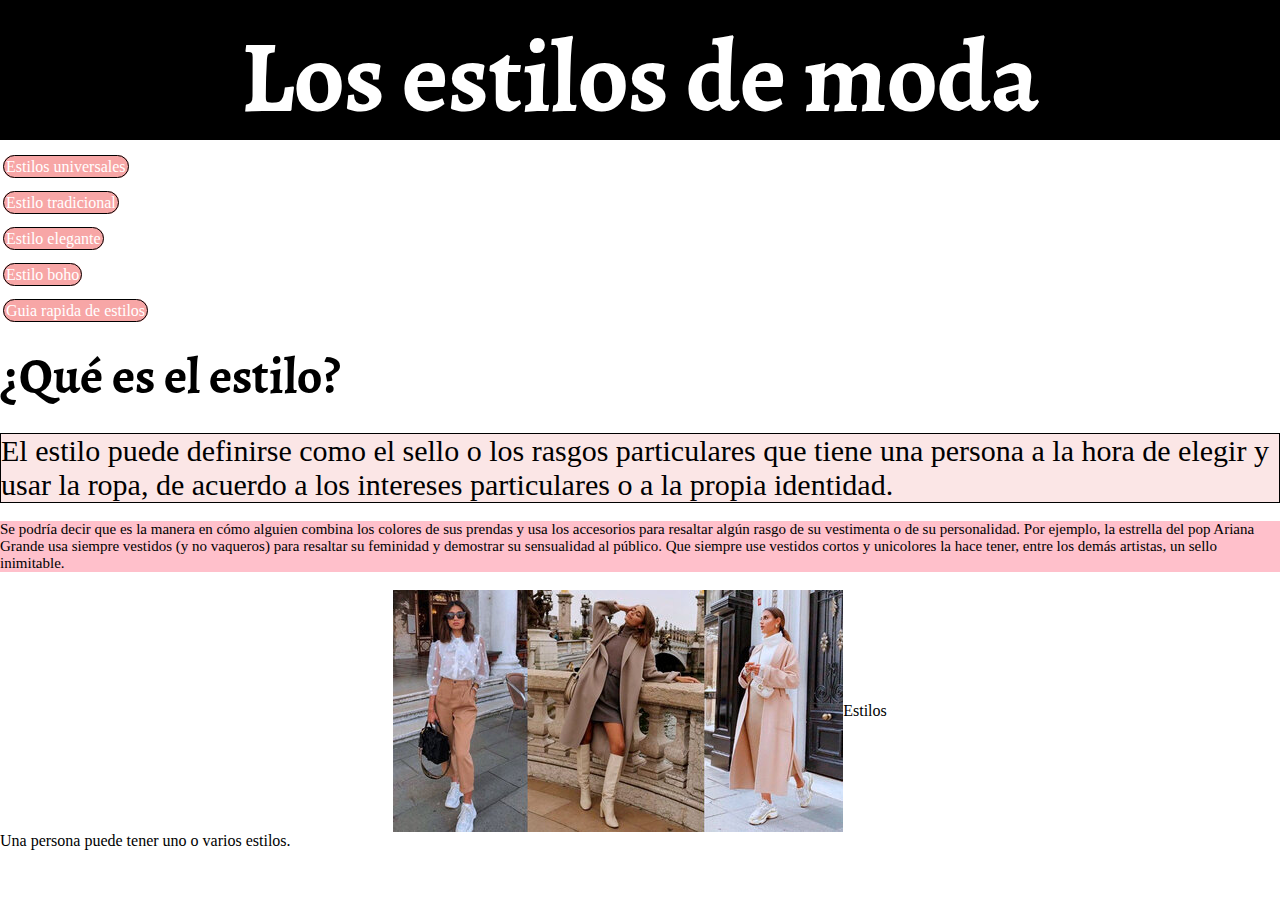
<file: Practica 2.2/index.html>
<!DOCTYPE html>
<html>
 
    <head>
      <title> Los estilos de moda</title>  
      <link rel="stylesheet" href="./css/style.css">
      <!-- internos -->
       <style> h1{
        display: flex;
            background-color: black;
            color: white ;
            font-size: 100px;
            font-weight: bold;
            height: 140px;
            justify-content: center;
        } </style>
    </head> 
    
 <body>  
     <header>
        <h1 >Los estilos de moda </h1> 
      
       <br>
        <nav> 
            <ul>
                <li> <a href="./universales.html" target="_blank"> Estilos universales</a> </li>
                <br>
                <li> <a href="./tradicional.html" target="_blank"> Estilo tradicional</a> </li>
                <br>
                <li> <a href="./elegante.html" target="_blank"> Estilo elegante</a> </li>
                <br>
                <li> <a href="./boho.html" target="_blank"> Estilo boho</a> </li>
                <br>
                <li> <a href="./resumen.html" target="_blank"> Guia rapida de estilos</a> </li>
               

        </nav>
    </header> 

    <Main>

        <article>
            <section>
                <br>
                <h2  style="color:rgb(0, 0, 0)" >¿Qué es el estilo?</h2>    <!-- estilos en linea -->
                <br>
                
                <p class="primer-parrafo bg-red text-white " id="text-unico" >
                    El estilo puede definirse como el sello o los rasgos particulares que tiene una persona a la hora 
                    de elegir y usar la ropa, de acuerdo a los intereses particulares o a la propia identidad.
                </p>
                <br>
                    <p class="segundo-parrafo" >
                        Se podría decir que es la manera en cómo alguien combina los colores de sus prendas y usa los accesorios para resaltar algún rasgo
                        de su vestimenta o de su personalidad. Por ejemplo, la estrella del pop Ariana Grande usa siempre vestidos (y no vaqueros) para resaltar
                        su feminidad y demostrar su sensualidad al público. Que siempre use vestidos cortos y unicolores la hace tener, entre los demás artistas, 
                        un sello inimitable.              
                    </p>
                    <br>
                    <figure>
                        <img src="./img/estilo.jpg" alt="">
                        <figcaption> Estilos</figcaption>
                    </figure>
           
          
            </section>
                          
            
        <aside>
           Una persona puede tener uno o varios estilos.
        </aside>

        </article>
    </Main>
 </body>
</html>
</file>
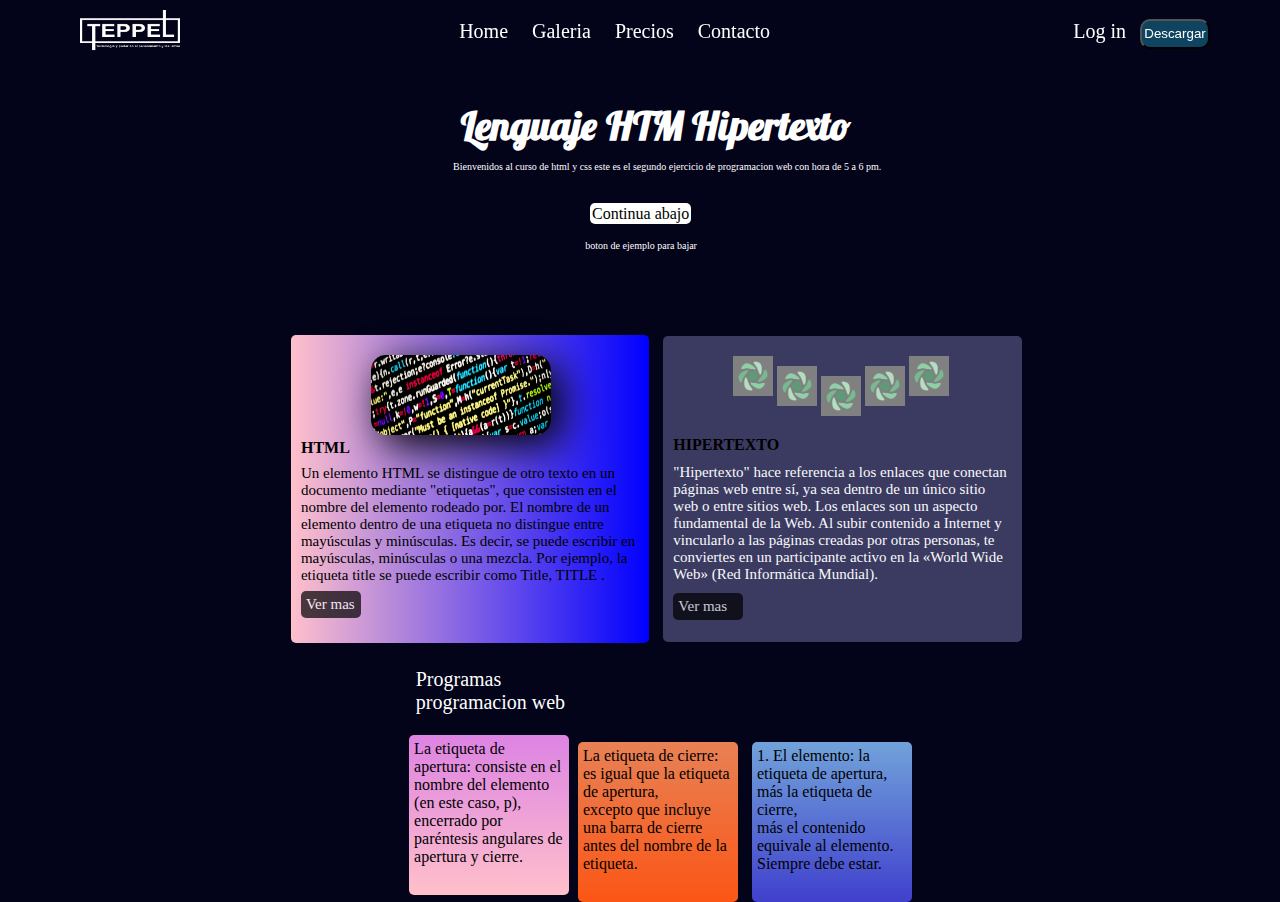
<file: Practica 2.5/index.html>
<!DOCTYPE html>
<html lang="es">

<head>
  <meta charset="UTF-8">
  <title>Interfaz</title>
  <link rel="stylesheet" href="./css/style.css">
</head>

<body>
     
    <header>
    <div class="logo">
        <img src="./img/logo3.png" alt="">
    </div>
    <nav>
      <ul>
        <li><a href="">Home</a></li>
        <li><a href="">Galeria</a></li>
        <li><a href="">Precios</a></li>
        <li><a href="">Contacto</a></li>
      </ul>

      <ul class="extras">
        <li><a href="">Log in</a></li>
        <input type="submit" value="Descargar" >
      </ul>
      
    
    </nav>


    

  </header>

   <main>
     <section >
       <!-- <div class="contenido"> -->
        <div class="text"> 
          
          <h1>Lenguaje HTM  Hipertexto </h1> 
            <p>Bienvenidos al curso de html y css este es el 
            segundo  ejercicio de programacion web con hora de 5 a 6 pm.</p>  
            </div>
    </section >
      
      <div class="segunda">
                        
         <li><a href="">Continua abajo</a></li>
          <p>boton de ejemplo para bajar</p>    
      </div>
      
      <section class="contenedores">

        <div class="contenedor1">

          <img src="./img/uno.jpg" alt=""> 
          <h1>HTML</h1>
          <a > Un elemento HTML se distingue de otro texto en un documento mediante "etiquetas", 
            que consisten en el nombre del elemento rodeado por. El nombre de un elemento 
            dentro de una etiqueta no distingue entre mayúsculas y minúsculas. Es decir, se puede 
            escribir en mayúsculas, minúsculas o una mezcla. Por ejemplo, la etiqueta title se 
              puede escribir como Title, TITLE .</a>
              <li>Ver mas</li>

              
        
             
        </div>
 
        <div class="contenedor2">
          <div class="espacios">
          <div class="espacio1">  <img src="./img/lo.png" alt=""> </div>
          <div class="espacio2"> <img src="./img/lo.png" alt=""> </div>
          <div class="espacio3"> <img src="./img/lo.png" alt=""> </div>
          <div class="espacio4"> <img src="./img/lo.png" alt=""> </div>
          <div class="espacio5"> <img src="./img/lo.png" alt=""> </div> </div>
          <h1>HIPERTEXTO </h1>
           <a>"Hipertexto" hace referencia a los enlaces que conectan páginas web entre sí, 
            ya sea dentro de un único sitio web o entre sitios web. Los enlaces son un
             aspecto fundamental de la Web. Al subir contenido a Internet y vincularlo a las
              páginas creadas por otras personas, te conviertes en un participante activo 
              en la «World Wide Web» (Red Informática Mundial). </a>  
              <li>Ver mas</li>
             
         </div>

          <div class="baja">
            <p>Programas <br> programacion web</p>
         </div >
         
        <div class="contenedores2">
          <div class="cont3">
                    
                   <a>La etiqueta de apertura: consiste en el nombre del elemento (en este caso, p),<br>
                     encerrado por paréntesis angulares de apertura y cierre.   </a>  
         </div> 

          <div class="cont4">
         <a>La etiqueta de cierre: es igual que la etiqueta de apertura, <br>
          excepto que incluye una barra de cierre antes del nombre de la etiqueta. </a> 
          </div>   
          
          <div class="cont5">
          <a>1.	El elemento: la etiqueta de apertura, más la etiqueta de cierre, <br> 
            más el contenido equivale al elemento. Siempre debe estar.</a>  
          </div> 

      </div>  
   

    </section> 
  </main>  
</body> 
</html>
</file>
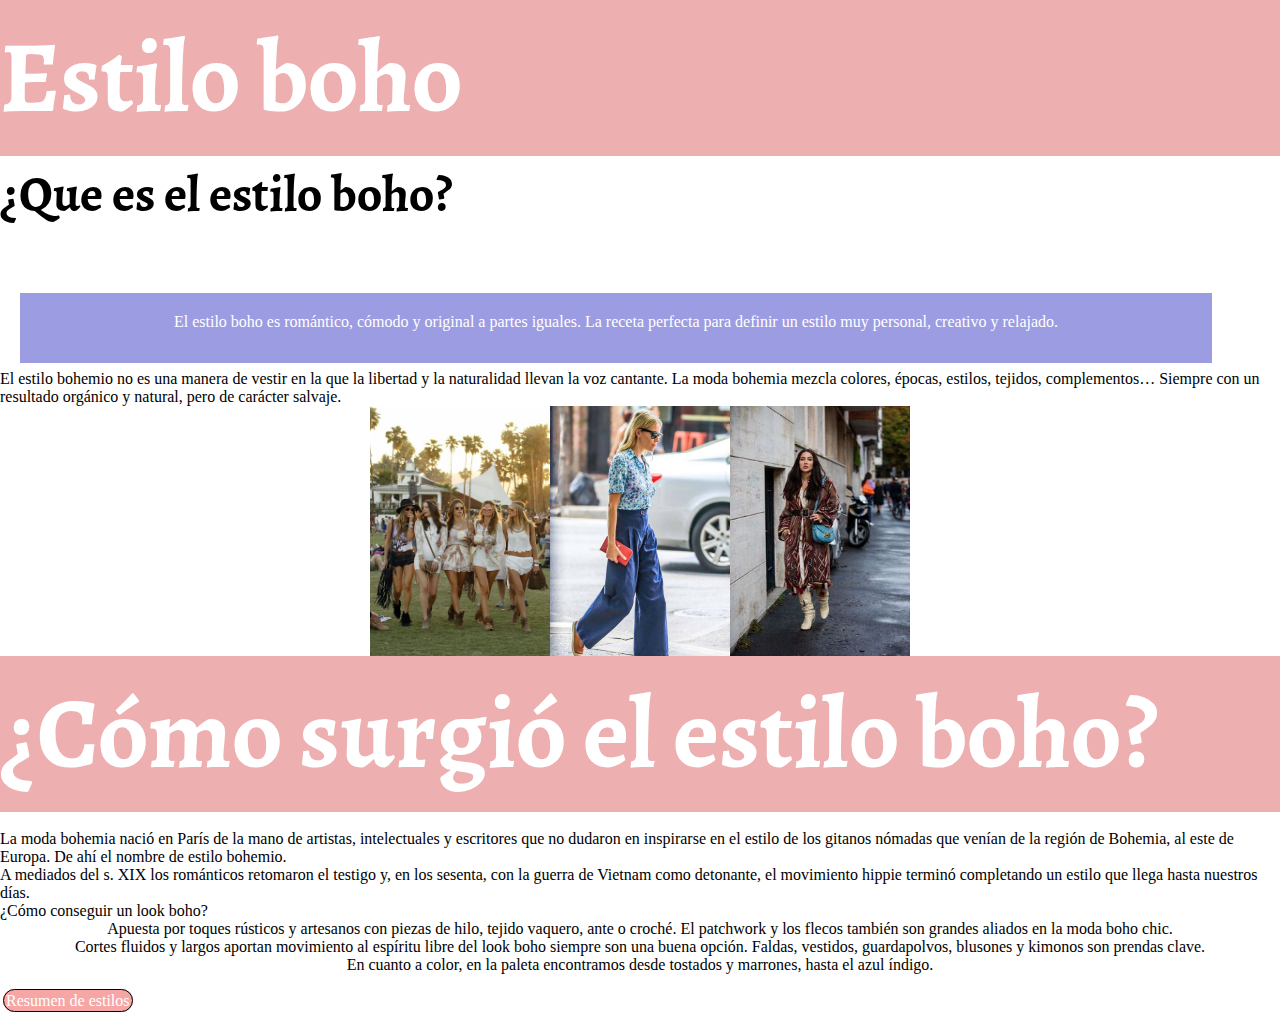
<file: Practica 2.2/boho.html>
<!DOCTYPE html>
<html>
 <body>
    <head>
      <title> Estilo Boho</title>  
      <link rel="stylesheet" href="css/style.css">
    </head> 
    

    <Main>

        <article>
            <section>
              
                <h1>Estilo boho</h1>
                <h2>¿Que es el estilo boho?</h2>
                
                <p class="contenedor">
                    El estilo boho es romántico, cómodo y original a partes iguales. 
                    La receta perfecta para definir un estilo muy personal, creativo y relajado. 
                </p>
                
                    <p  >
                        El estilo bohemio no es una manera de vestir en la que la libertad y la naturalidad 
                        llevan la voz cantante. La moda bohemia mezcla colores, épocas, estilos, tejidos, 
                        complementos… Siempre con un resultado orgánico y natural, pero de carácter salvaje.
                              
                    </p>

            

                    
                    <figure>
                        <img src="./img/boho1.jpg" alt="" height="250px" width="180px">
                        <img src="./img/boho2.jpg" alt="" height="250px" width="180px">
                        <img src="./img/boho3.jpg" alt="" height="250px" width="180px">
                        
                    
                    </figure>
           
          
            </section>

            <section>
                 <h1>¿Cómo surgió el estilo boho?</h1>
                 <br>
                 <p> La moda bohemia nació en París de la mano de artistas, intelectuales y 
                    escritores que no dudaron en inspirarse en el estilo de los gitanos nómadas 
                    que venían de la región de Bohemia, al este de Europa. De ahí el nombre de 
                    estilo bohemio.
                    <br>
                    A mediados del s. XIX los románticos retomaron el testigo y, en los sesenta,
                    con la guerra de Vietnam como detonante, el movimiento hippie terminó completando
                    un estilo que llega hasta nuestros días.
            
                   </p>

                   <p>¿Cómo conseguir un look boho?</p>
                    <ul>
                        <li>  Apuesta por toques rústicos y artesanos con piezas de hilo, 
                              tejido vaquero, ante o croché. El patchwork y los flecos también
                               son grandes aliados en la moda boho chic.</li> 
                        <li>Cortes fluidos y largos aportan movimiento al espíritu libre del look boho 
                            siempre son una buena opción. Faldas, vestidos, guardapolvos, blusones y kimonos
                             son prendas clave.</li> 
                        <li>En cuanto a color, en la paleta encontramos desde tostados y marrones, hasta el azul índigo.</li>
                        </ul>

            </section>
            <br>
              
            <a href="./resumen.html" target="_blank"> Resumen de estilos</a>
        
        
       

        </article>
    </Main>
 </body>
</html>
</file>
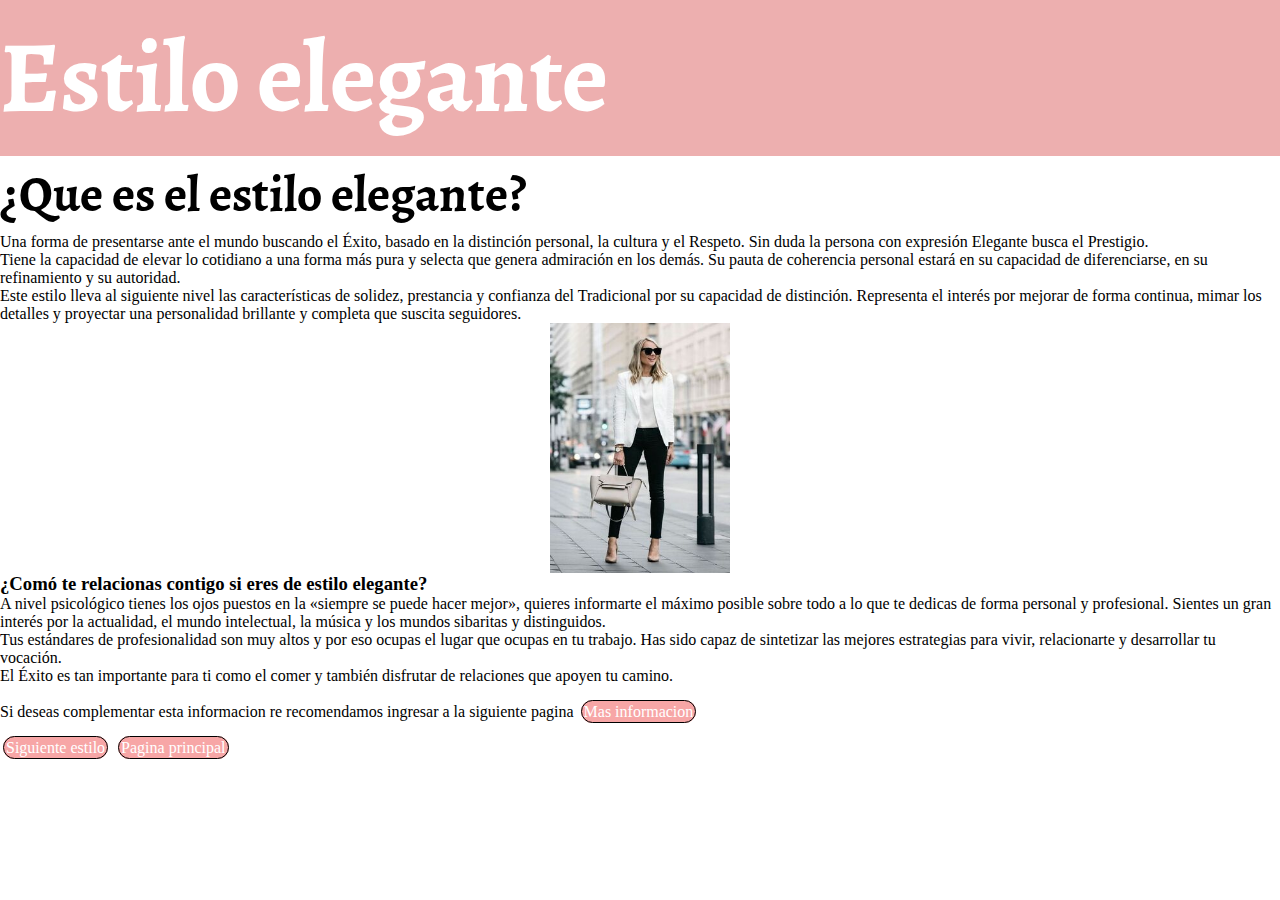
<file: Practica 2.2/elegante.html>
<!DOCTYPE html>
<html>
    <head>
      <title> Estilo Elegante</title> 
      <link rel="stylesheet" href="./css/style.css"> 
    </head> 
 <body>
    
    

    <Main>

        <article>
            <section>
              
                <h1>Estilo elegante</h1>
                <h2>¿Que es el estilo elegante?</h2>
                
                <p  >
                    Una forma de presentarse ante el mundo buscando el Éxito, 
                    basado en la distinción personal, la cultura y el Respeto.
                     Sin duda la persona con expresión Elegante busca el Prestigio. 
                    <br>
                    Tiene la capacidad de elevar lo cotidiano a una forma más pura y 
                    selecta que genera admiración en los demás. Su pauta de coherencia
                     personal estará en su capacidad de diferenciarse, en su refinamiento
                     y su autoridad.
                </p>
                
                    <p  >
                        Este estilo lleva al siguiente nivel las características de solidez, 
                        prestancia y confianza del Tradicional por su capacidad de distinción.
                        Representa el interés por mejorar de forma continua, mimar los detalles 
                        y proyectar una personalidad brillante y completa que suscita seguidores.
                              
                    </p>

            

                    
                    <figure>
                        <img src="./img/Elegante.jpg" alt="" height="250px" width="180px">
                        
                    
                    </figure>
           
          
            </section>

            <section>
                 <h3>¿Comó te relacionas contigo si eres de estilo elegante? </h3>
                 <p>  A nivel psicológico tienes los ojos puestos en la «siempre se puede hacer mejor», 
                    quieres informarte el máximo posible sobre todo a lo que te dedicas de forma personal
                     y profesional. Sientes un gran interés por la actualidad, el mundo intelectual, la música 
                     y los mundos sibaritas y distinguidos.
                    <br>
                    Tus estándares de profesionalidad son muy altos y por eso ocupas el lugar que ocupas en tu trabajo. 
                    Has sido capaz de sintetizar las mejores estrategias para vivir, relacionarte y desarrollar tu vocación.
                <br>
                    El Éxito es tan importante para ti como el comer y también disfrutar de relaciones que apoyen tu camino.
                   </p>
                   <br>

            </section>

              
            <aside>
                Si deseas complementar esta informacion re recomendamos 
                ingresar a la siguiente pagina 
                <a href="https://consultoradeimagen.com/cual-es-el-estilo-elegante-y-que-comunica/" target="_blank"> Mas informacion</a>

            </aside>
                      
            <br>
            <a href="./boho.html" target="_blank"> Siguiente estilo</a>
            <a href="./index.html" target="_blank"> Pagina principal</a>

        </article>
    </Main>
 </body>
</html>
</file>
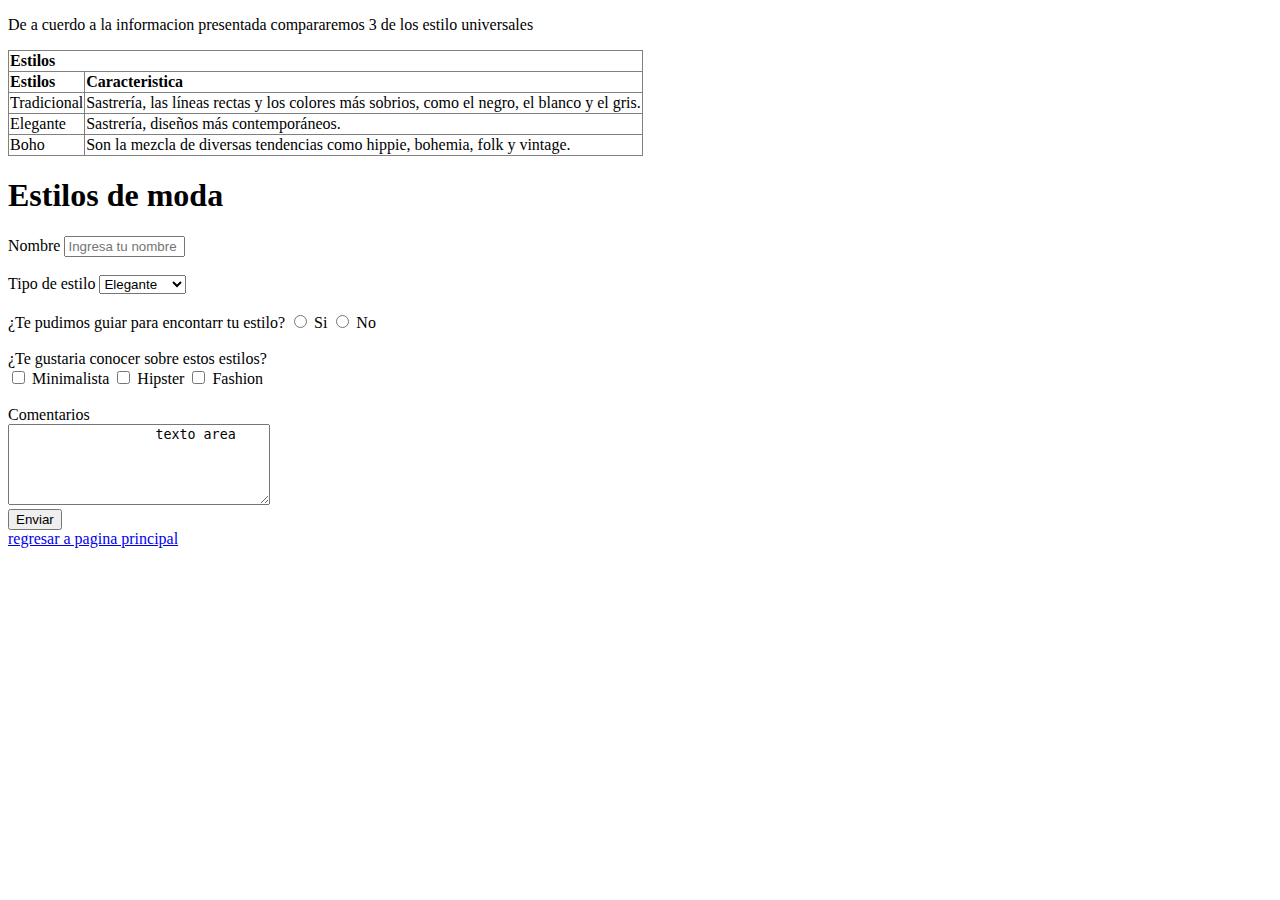
<file: Practica 2.2/resumen.html>
<!DOCTYPE html>
<html>

    <head>
        <!-- <link rel="stylesheet" href="./css/style.css"> -->
   
        <title>Guia rapida</title>
        <style>
            table{
    
                border-collapse: collapse;
            }
        </style>
    </head>
    
    <body>
        <p> De a cuerdo a la informacion presentada compararemos 3 de los estilo universales</p>
        <table border="1px"  class="contenedor2">
            <thead>
                <tr>
                    <td colspan="4" > <b>Estilos</b>  </td>
                </tr>
            </thead>
            <tbody>
                <tr>
                    <td> <b>Estilos</b></td>
                    <td> <b>Caracteristica</b></td>
                  
                </tr>
                <tr>
                    <td rowspan="1">Tradicional</td>
                    <td colspan="1"> Sastrería, las líneas rectas y los 
                        colores más sobrios, como el negro, el blanco y el gris.  </td>
                
                   
                </tr>
        
                <tr>
                    <td colspan="1">Elegante</td>
                    <td colspan="1"> Sastrería, diseños 
                        más contemporáneos.</td>
    
                </tr>
                <tr>
                    <td rowspan="3">Boho</td>
                    <td rowspan="3">Son la mezcla de diversas tendencias como hippie, 
                        bohemia, folk y vintage. </td>
                    
                </tr>
              
            </tbody>
        </table>
      

        <div class="contenedor-rojo">
        
            <h1> Estilos de moda</h1>
             
            <form action="estilo.php" method="get" >
                
                <label for="usu"> Nombre </label>
                <input type="text" id="usu" name="nombre" size="12" required minlength="8" maxlength="12" placeholder="Ingresa tu nombre"> 
           
                 <br> 
                 <br> 
                 <label for="tipo">Tipo de estilo</label> 
                 <select name="tipochile" id="tipo" required>
                    <option value="opcion 1">Boho</option>
                    <option value="opcion 2" selected>Elegante</option>
                    <option value="opcion 3">Tradicional </option>
                     
                 </select>
    
                 <br> 
                 <br> 
                 <label for="cantidadchile">¿Te pudimos guiar para encontarr tu estilo? </label>
                 <input type="radio" name="opciones" id="opcion1" value="si" required>
                 <label for="opcion1">Si</label>
    
                 <input type="radio" name="opciones" id="opcion2" value="no" required>
                 <label for="opcion2">No</label>
    
                 <br> 
                 <br> 
                 <label for="cantidadchile"> ¿Te gustaria conocer sobre estos estilos? </label>
                 <br> 
                 <input type="checkbox" name="opciones" id="bufalo" value="bufalo" >
                 <label for="bufalo"> Minimalista </label>
    
                 <input type="checkbox" name="opciones" id="val" value="opcion1" >
                 <label for="val"> Hipster</label>
    
                 <input type="checkbox" name="opciones" id="ta" value="opcion1" >
                 <label for="ta"> Fashion</label>
                 
                 <br> 
                 <br>
                 <label for="area1"> Comentarios </label>
                 <br>
                 <textarea name="area1" id="area1" cols="30" rows="5" required>
                  texto area 
                 </textarea>
                 
                 <br>
                 <input type="submit" value="Enviar" required> 
                
    
                 
                 
    
    
    
            </form>
        </div>

        <a href="./index.html"> regresar a pagina principal</a>
       
    


 </body>
</html>
</file>
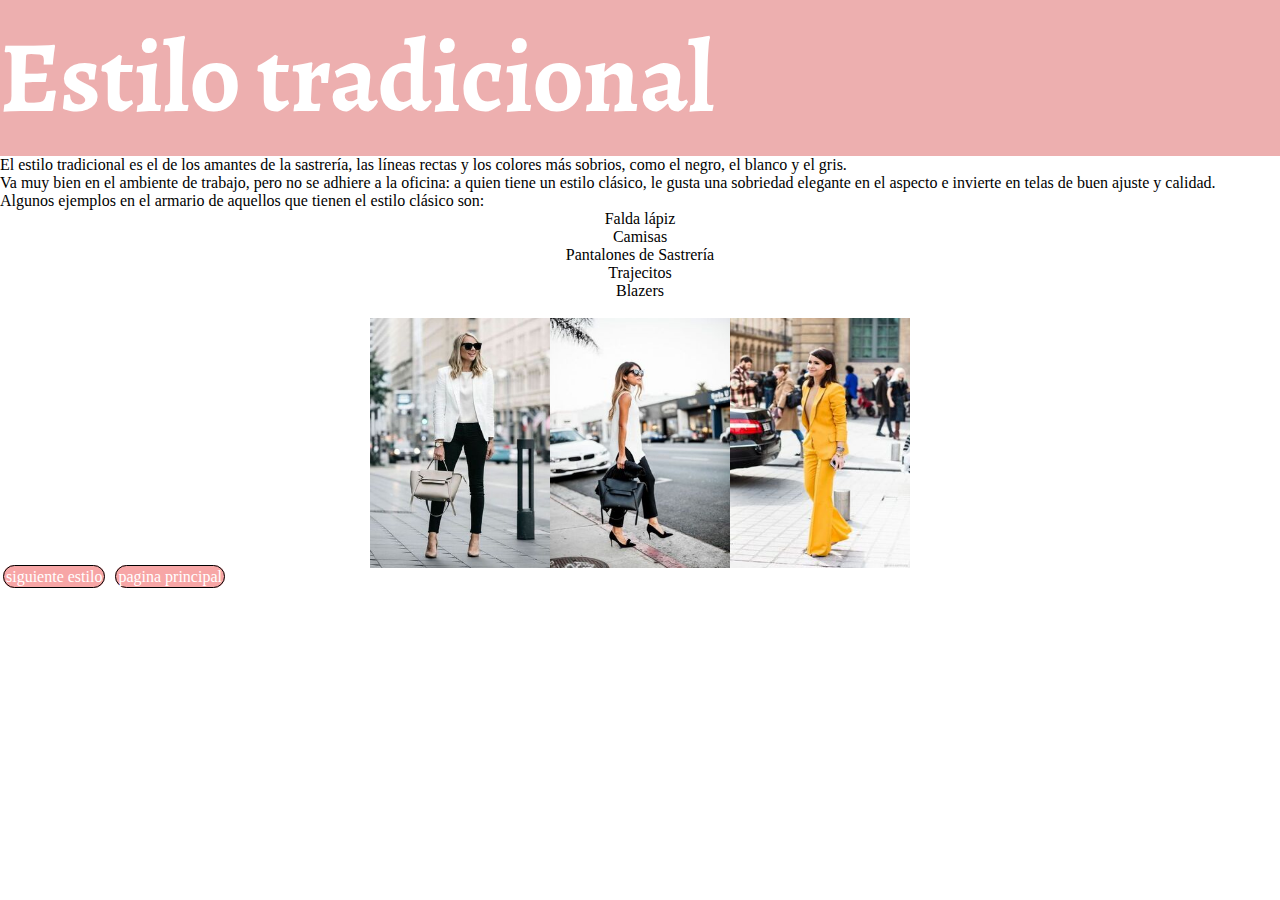
<file: Practica 2.2/tradicional.html>
<!DOCTYPE html>
<html>
     <head>
      <title> Estilos Tradicional</title> 
      <link rel="stylesheet" href="./css/style.css">
      
    </head> 
    
 <body>
   

    <Main>

        <article>
            <section>
              
                <h1>Estilo tradicional</h1>
                
                <p  >
                    El estilo tradicional es el de los amantes de la sastrería, 
                    las líneas rectas y los colores más sobrios, como el negro, el blanco y el gris.  
                    <br>
                     Va muy bien en el ambiente de trabajo, pero no se adhiere a la oficina: a quien
                     tiene un estilo clásico, le gusta una sobriedad elegante en el  aspecto e invierte 
                     en telas de buen ajuste y calidad. 
                </p>
                
                    <p  >
                        Algunos ejemplos en el armario de aquellos que tienen el estilo clásico son:        
                    </p>

                
                <ul>
                   <li>Falda lápiz
                   <li>Camisas</li> 
                   <li>Pantalones de Sastrería</li>
                   <li>Trajecitos</li> 
                   <li> Blazers</li>
                   

                    </ul>
                    <br>
                    
                    <figure>
                        <img src="./img/Elegante.jpg" alt="" height="250px" width="180px">
                        <img src="./img/elegante2.jpg" alt="" height="250px" width="180px">
                        <img src="./img/elegante3.jpg" alt="" height="250px" width="180px">
                    
                    </figure>
           
          
            </section>
              
             <a href="./elegante.html" target="_blank"> siguiente estilo</a>
             <a href="./index.html" target="_blank"> pagina principal</a>         
        </article>
    </Main>

    
 </body>
</html>
</file>
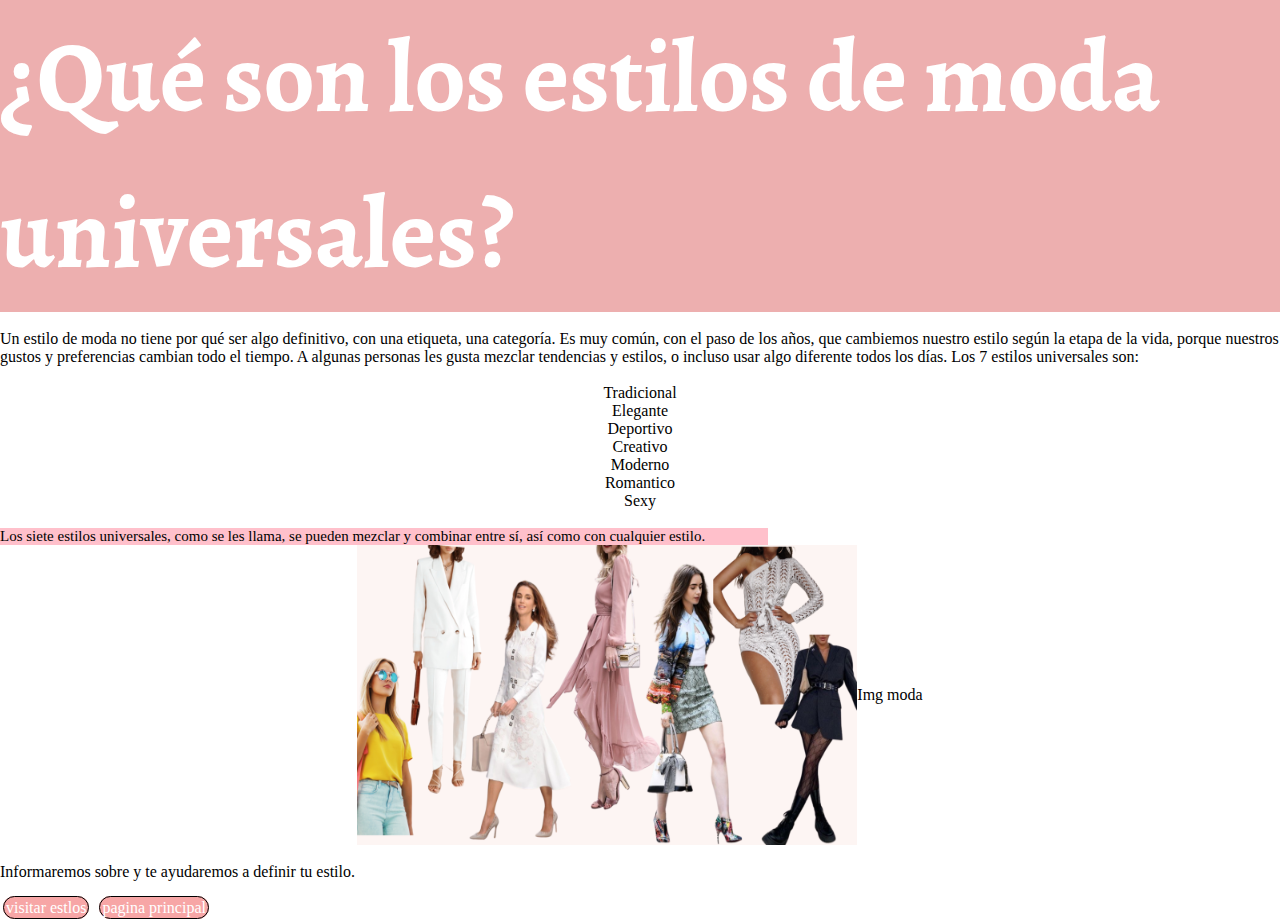
<file: Practica 2.2/universales.html>
<!DOCTYPE html>
<html>
 <body>
    <head>
      <title> Estilos universales</title>  
      <link rel="stylesheet" href="./css/style.css">
    </head> 
    

    <Main>

        <article>
            <section>
              
                <h1>¿Qué son los estilos de moda universales?</h1>
                <br>
                <p  >
                    Un estilo de moda no tiene por qué ser algo definitivo, con una etiqueta, una categoría. 
                    Es muy común, con el paso de los años, que cambiemos nuestro estilo según la etapa de la vida, 
                    porque nuestros gustos y preferencias cambian todo el tiempo. A algunas personas les gusta mezclar 
                    tendencias y estilos, o incluso usar algo diferente todos los días. 
                    Los 7 estilos universales son:
                </p>
                <br>
            
                
                <ul>
                    <li> Tradicional </li>
                    <li> Elegante</li>
                    <li> Deportivo</li>
                    <li> Creativo </li>
                    <li> Moderno</li>
                    <li> Romantico</li>
                    <li> Sexy </li>

                </ul>
                <br>
                    <p class="seg" >
                        Los siete estilos universales, como se les llama, se pueden mezclar y combinar 
                        entre sí, así como con cualquier estilo.          
                    </p>
                   
                    <figure>
                        <img src="./img/universales.png" alt="" height="300px" width="500px">
                        <figcaption> Img moda</figcaption>
                    </figure>
                    <br>
           
          
            </section>
               
                      
            
        <aside>
           Informaremos sobre y te ayudaremos a definir tu estilo.
           
        </aside>
        <br>
        <a href="./tradicional.html" target="_blank"> visitar estlos</a>
        <a href="./index.html" target="_blank"> pagina principal</a>

        </article>

        
    </Main>
    
 </body>
</html>
</file>
<file: Practica 2.2/css/style.css>
*{

    padding: 0;
    margin: 0;
}

@font-face {
    font-family:'titulo' ;
    src: url('../font/Sahitya-Bold.ttf');
  }

  @font-face {
    font-family:'fuente' ;
    src: url('../font/Sahitya-Regular.ttf');
  }
.contenedor{
    display: inline-block;
    width: 400px;
    height: 200px;
    background-color:black;
    color: white;
    padding: 20px;
    margin: 10px 20px 7px;
        
}
.contenedor-rojo{
    
    width: 400px;
    height: 200px;
    background-color: red;
    color: white;
    padding: 20px;
    margin: 10px 20px 7px;
}

/*Cuando existen dos clases se deben de poner de arriba para abajo ya que por prioridad toma primero la de arriba */

strong{
    display: block;
    width: 100px;
    height: 40px;
    padding: 10px;
    margin: 10px;

}

a{
/*display: block; para que aparezca en un solo pedacito*/
display: inline; /*para que se puedan poner en la mis linea*/
padding: 2px;
margin: 3px;
background-color: rgb(247, 166, 166);
color: rgb(255, 255, 255);
width: 40px;
text-decoration: none; /*para que no este subrayado*/
border-radius: 35px; /*para hacer que las orillas esten redondeadas*/  
height: 15px;
border: 1px solid #000;
}

.btn-face{

    display: inline-block; /*para que se puedan poner en la mis linea*/
    padding: 5px;
    margin: 5px;
    background-color: blue;
    color: white;
    width: 100px;
    text-decoration: none; /*para que no este subrayado*/
    border-radius: 25px 40px 90px 20px ; /*para hacer que las orillas esten redondeadas*/ 
    /*border-radius: 25px  70px; con dos valores afecta esquinas contrarias */ 
    /*border-radius: 25px 40px 90px 20px ; para hacer que las 4 orillas esten redondeadas pero con diferente estilo*/ 


}

/* p{
    color: black;
} */


h1{ 
background-color: rgba(230, 146, 146, 0.733);
color: white ;
font-size: 100px;
font-family: titulo ,serif;
}

h2{
    
    font-size: 50px;
    font-family: titulo ,serif;


}

li{
    
    
    color: black

}

/* selector univeral */
/* afecta todo*/
/* 
*{
    background-color: black;
}
*/


/* selector de clase */

.primer-parrafo{
    background-color: rgb(255, 255, 255);
    border: 1px solid #000;
   

}

.segundo-parrafo{
    background-color: pink;
    color: black;
    font-size: 15px;
} 


.seg{
    background-color: pink;
    color: black;
    font-size: 15px;
    width: 60%;
}
/* multiples clases  */
    .bg-red {
        background-color: rgb(251, 230, 230);
    }   

    .text-white{
        color: rgb(0, 0, 0);

    }

    .contenedor{
        display: flex;
    width: 90%;
    height: 30px;
    background-color:  rgb(156, 156, 226);
    padding-top: 20px;
    padding-left: 20px;
    margin-top: 60px;
    justify-content: center;

    }

/* selector por identificador */
    #text-unico{
        font-size: 30px;

    }
/* selector de atributo */

    


/* selector pseudo-clase */

a:hover{
    color: red;
}

a:active{
    color: green;
}

a:visited{
    color: rgb(241, 5, 5);
}

figure {
display: flex;
justify-content: center;
align-items: center;

}

section ul li{
display: flex;
justify-content: center;
align-items: flex-start;

}
</file>
<file: Practica 2.5/css/style.css>
*{
    margin: 0;
    padding: 0;
    box-sizing: border-box;
    
  }
  
  @font-face {
    font-family:'Myfuente' ;
    src: url('../fonts/Lobster-Regular.ttf');
  }
  
body{
    background-color: rgb(3, 3, 26);
    position:relative;
    width: 100%;
    height: 100%;
    padding-bottom: 5px;
    
}

/* Parte superior */
img[ src="./img/logo3.png"]{
    width: 100px;
    height: 40px; 
    
    }

  nav li{
    display: inline-block;
  }
  nav{
    /* display: flex; */
    justify-content: center;
    /* width: 50%; */
    position: fixed;
    right: 500px;
    top: 10px; 
    display: inline-block;
  }
  nav a{
    color: #fff;
    text-decoration: none;
    font-size: 20px;
    /* background-color: black; */
      padding: 10px;  /*  los separa */
    display: inline-block;
    /* opacity: .7; */
    border-radius: 5px;
  }
  /* nav a:hover{
    opacity: 1;
  } */

.extras{
    position: fixed;
    right: 70px;
    top: 10px; 
     display: inline-block;
}

.logo{
  position: fixed;
  /* width: 50%; */
  left: 80px;
  top: 10px;
  display: inline-block;
}

input[type="submit"]{

color: white;
background-color: rgb(14, 68, 95);
height: 30px;
width: 70px;
border-radius: 10px;   

}
/*--------------------------------------------- */
  header{
    width: 100%;
    display: flex;
    position: fixed;
    z-index: 1;
  }
  
  
  .principal{
    position: relative;
  }
  
  .text h1{
    color: white;
    font-size:40px;
    font-family:'Myfuente', serif;
    justify-content: center;
    position: relative;
    top: 100px;
    left: 36%;
    display: inline;

  }
 

  .text p{
    color: white;
    font-size:10px; 
    font-family: serif;
    /* justify-content: center; */
     position: relative; 
     left: 55px; 
     top: 130px; 
    display: inline-block;
     }

    .media{

      position: relative;

    }

     .segunda{
      position: relative;
      left: 500px;
      top: 235px;
      display: inline;
      
     }
     .segunda li{
      position: relative;
      left: 90px;
      top: 125px;
      display: inline;
     }

    .segunda li a{
      
      position: relative;
      bottom: 450px; 
      color: black;
      background-color: white;
    
      text-decoration: none;
      width: 20px;
      height: 90px;
        border-radius: 5px; 
        padding: 2px;
    } 

    .segunda p {
      font-size: 10px;
      position: relative;
      display: inline;
     color: white;
     right: 20px;
    bottom: 295px; 
    }

    /* contendores  */


    .contenedores{
      display: inline;
      /* position: relative;
      top: 280px;
      left: 150px; */

    }
    .contenedor1{
      
      display: inline-block;
      background: linear-gradient(-90deg, blue, pink);
      border: black;
      border-radius: 5px;
      width: 28%;
      height: 308px;
      position: relative;
      top: 285px;
      left: 70px;
    }
    img[ src="./img/uno.jpg"]{
      width: 180px;
      height: 80px;
      position: relative;
      left: 80px;
      top:20px; 
      border-radius: 15px;
      box-shadow: 10px 10px 40px rgb(0, 0, 0);

      
      }

     
      

    .contenedor2{
      display: inline-block;
      position: relative;
      background-color: rgb(59, 59, 98);
      border: black;
      border-radius: 5px;
      top: 242px;
      /* bottom: 22px;  */
      width: 28%;
      height: 306px; 
      left: 80px;
      
     

    }


    .contenedor1 a{
      display: inline-block;
      padding: 10px;
      color: black;
      font-size: 15px;
      position: relative;
      top: 18px;
      text-decoration: none;
      justify-content: center;

  
    }
    .contenedor1 li {
      display: inline-block;
      color: rgb(255, 255, 255);
      background-color: rgb(0, 0, 0);
      width: 60px;
     text-decoration: none;
      left: 10px;
      top: 15px;
      
       opacity: .7; 
      border-radius: 5px;
       position: relative;
       padding: 5px;
       font-size: 15px;
      
    
    }
  
    .contenedor1 h1{
      /* display: inline-block; */
      font-size: 20px;
       position: relative; 
       top: 20px;
      /* bottom: 20px;  */
       /* right: 5px; */
       left: 10px;
       font-size: 16px;
   
    /* z-index: 1;  */



    }

    .contenedor2 h1{
      /* display: inline-block; */
      font-size: 16px;
      
       position: relative; 
       top: 60px;
      /* bottom: 20px;  */
       /* right: 5px; */
       left: 10px;
   
    /* z-index: 1;  */



    }
  
    
    

    .contenedor2 a{
      color: white;
      font-size: 15px;
      display: inline-block;
      padding: 10px;
      color: rgb(249, 249, 249);
      font-size: 15px;
      position: relative;
      top: 60px;
      text-decoration: none;
      justify-content: center;
      
    }

     
    .contenedor2 li {
      
      display: inline-block;
      color: rgb(255, 255, 255);
      background-color: rgb(0, 0, 0);
      width: 70px;
     text-decoration: none;
      left: 10px;
      top: 60px;
      
       opacity: .7; 
      border-radius: 5px;
       position: relative;
       padding: 5px;
       font-size: 15px;
    } 

    .baja{
      
      display: inline-block;
      position: relative;
      color: white;
      font-size: 20px;
      
      top: 400px; 
    right: 530px;
   

    
    
    }

    .espacios{
      position: relative; 
      top: 180px;
      left: 20px;


    }
    .espacio1{
      background-color: gray;
      width: 40px;
      height: 40px;
      display: inline-block;
     position: relative; 
      bottom: 160px;
      left: 50px;
      /* z-index: 1; */
      

    }

    .espacio2{
      background-color: gray;
      width: 40px;
      height: 40px;
      display: inline-block;
      position: relative;
      bottom: 150px;
      left: 50px;
      /* z-index: 1; */
      
      

    }

    .espacio3{
      background-color: gray;
      width: 40px;
      height: 40px;
      display: inline-block;
      position: relative;
      bottom: 140px;
      left: 50px;
      /* z-index: 1; */
      

    }
    .espacio4{
      background-color: gray;
      width: 40px;
      height: 40px;
      display: inline-block;
     position: relative; 
      bottom: 150px;
      left: 50px;
      /* z-index: 1; */
      

    }

    .espacio5{
      background-color: gray;
      width: 40px;
      height: 40px;
      display: inline-block;
      position: relative;
      bottom: 160px;
      left: 50px;
      /* z-index: 1; */


    }
    img[ src="./img/lo.png"]{
      position: relative;
      width: 30px;
      height: 30px;
      top: 5px;
      left: 5px;
      
      }

   

   
    .contenedores2{
      display: inline;
      position: relative;
      /* top: 280px;

      right: 800px; */
      
      
    }

    .cont3{
      display: inline-block;
      background: linear-gradient(rgb(221, 131, 227), pink);
      border: black;
      width: 160px;
      height: 160px;
      border-radius: 5px;
      position: relative;
      top: 553px;
      right: 690px;
      padding: 5px;
    
    
    } 
   

    .cont4{

       display: inline-block;
       background: linear-gradient(rgb(232, 129, 85), rgb(251, 86, 21));
      border: black;
      width: 160px;
      height: 160px;
      border-radius: 5px;
      position: relative;
       top: 342px;
       left: 578px;
       padding: 5px;
      
    }
    

    .cont5{
      display: inline-block;
      background: linear-gradient(rgb(113, 162, 218), rgb(64, 64, 205));
      border: black;
      width: 160px;
      height: 160px;
      border-radius: 5px;
      position: relative;
      top: 342px;
      left: 588px; 
      padding: 5px;
      
       
      

    }
</file>
